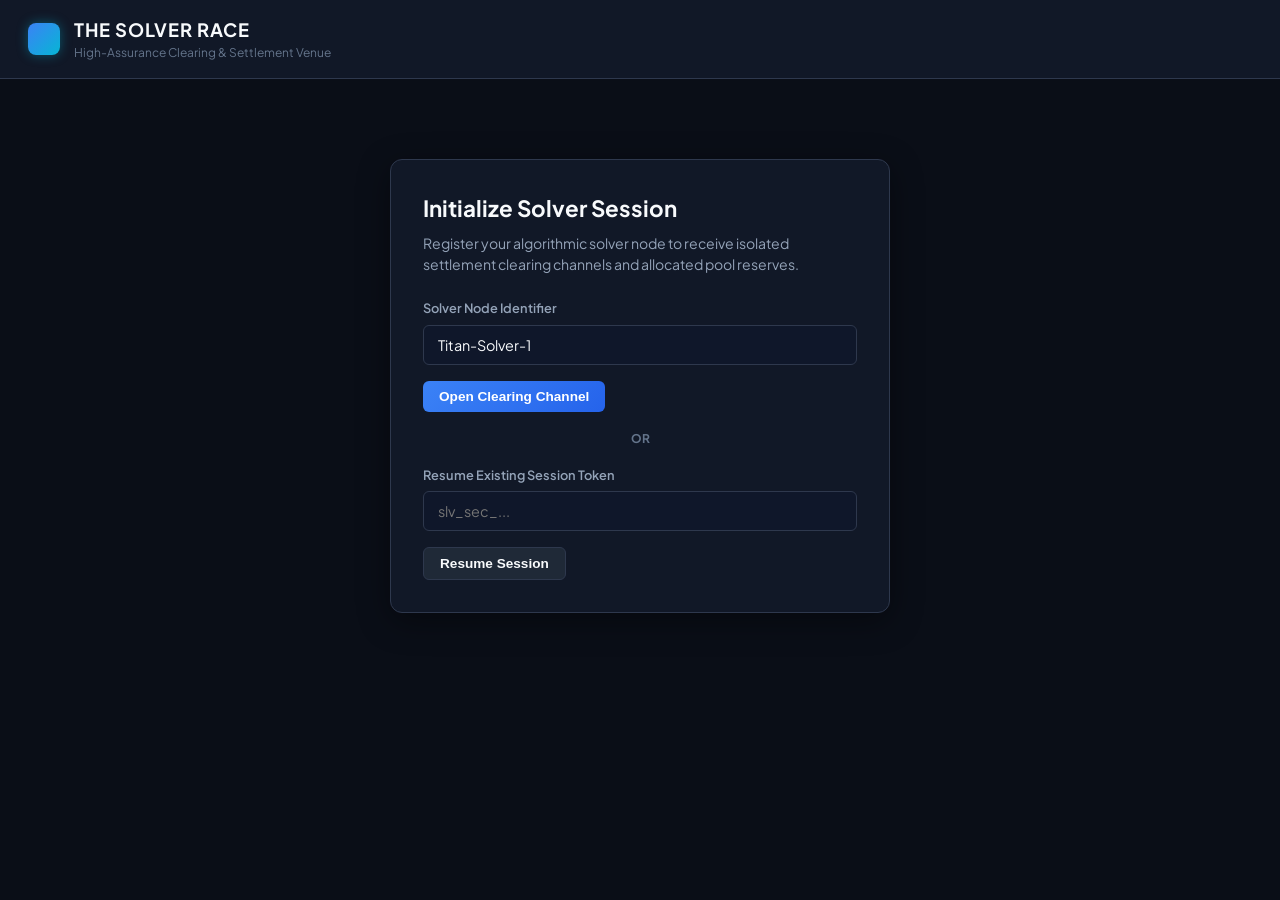
<file: application/static/index.html>
<!DOCTYPE html>
<html lang="en">
<head>
    <meta charset="UTF-8">
    <meta name="viewport" content="width=device-width, initial-scale=1.0">
    <title>The Solver Race — Settlement Operations Console</title>
    <link rel="stylesheet" href="style.css">
    <link rel="preconnect" href="https://fonts.googleapis.com">
    <link rel="preconnect" href="https://fonts.gstatic.com" crossorigin>
    <link href="https://fonts.googleapis.com/css2?family=JetBrains+Mono:wght@400;500;700&family=Plus+Jakarta+Sans:wght@400;500;600;700&display=swap" rel="stylesheet">
</head>
<body>
    <div id="app">
        <!-- Header -->
        <header class="top-nav">
            <div class="brand">
                <div class="logo-icon"></div>
                <div>
                    <div class="brand-title">THE SOLVER RACE</div>
                    <div class="brand-subtitle">High-Assurance Clearing & Settlement Venue</div>
                </div>
            </div>

            <div class="top-metrics" id="topMetrics" style="display: none;">
                <div class="metric-card">
                    <span class="metric-label">SOLVER ID</span>
                    <span class="metric-val mono" id="dispAccountId">—</span>
                </div>
                <div class="metric-card">
                    <span class="metric-label">CREDITED BALANCE</span>
                    <span class="metric-val mono highlight" id="dispBalance">0.00 CR</span>
                </div>
                <div class="metric-card">
                    <span class="metric-label">POOL RESERVE</span>
                    <span class="metric-val mono" id="dispReserve">1500.00 CR</span>
                </div>
                <div class="metric-card">
                    <span class="metric-label">SOLVENCY STATUS</span>
                    <span class="badge badge-success" id="dispSolvencyStatus">COMPLIANT</span>
                </div>
                <button class="btn btn-secondary btn-sm" onclick="resetSession()">Reset Session</button>
            </div>
        </header>

        <!-- Registration Banner (if unauthenticated) -->
        <section id="authSection" class="auth-section">
            <div class="auth-box">
                <h2>Initialize Solver Session</h2>
                <p>Register your algorithmic solver node to receive isolated settlement clearing channels and allocated pool reserves.</p>
                <div class="form-group">
                    <label>Solver Node Identifier</label>
                    <input type="text" id="solverNameInput" placeholder="e.g. Apex-Solvers-Node-1" value="Titan-Solver-1">
                </div>
                <button class="btn btn-primary" onclick="registerSolver()">Open Clearing Channel</button>
                <div class="auth-divider">OR</div>
                <div class="form-group">
                    <label>Resume Existing Session Token</label>
                    <input type="text" id="resumeTokenInput" placeholder="slv_sec_...">
                </div>
                <button class="btn btn-secondary" onclick="resumeSession()">Resume Session</button>
            </div>
        </section>

        <!-- Main Console Layout -->
        <main id="mainConsole" class="main-console" style="display: none;">
            <!-- Tabs Navigation -->
            <nav class="console-tabs">
                <button class="tab-btn active" onclick="switchTab('orders')">1. Market Orders</button>
                <button class="tab-btn" onclick="switchTab('quotes')">2. Quotes & Revisions</button>
                <button class="tab-btn" onclick="switchTab('settlements')">3. Settlements</button>
                <button class="tab-btn" onclick="switchTab('receipts')">4. Receipts</button>
                <button class="tab-btn" onclick="switchTab('ledger')">5. General Ledger</button>
                <button class="tab-btn" onclick="switchTab('reconciliation')">6. Supervisory Audit</button>
            </nav>

            <!-- Tab 1: Orders -->
            <section id="tab-orders" class="tab-pane active">
                <div class="pane-header">
                    <h3>Active Institutional Settlement Demands</h3>
                    <button class="btn btn-secondary btn-sm" onclick="loadOrders()">Refresh Orders</button>
                </div>
                <div class="table-container">
                    <table class="data-table">
                        <thead>
                            <tr>
                                <th>Order ID</th>
                                <th>Currency Pair</th>
                                <th>Nominal Size</th>
                                <th>Target Rate</th>
                                <th>Target Fee (bps)</th>
                                <th>Status</th>
                                <th>Action</th>
                            </tr>
                        </thead>
                        <tbody id="ordersTableBody"></tbody>
                    </table>
                </div>
            </section>

            <!-- Tab 2: Quotes -->
            <section id="tab-quotes" class="tab-pane">
                <div class="pane-header">
                    <h3>Standing Solver Quotes & Revision History</h3>
                    <button class="btn btn-secondary btn-sm" onclick="loadQuotes()">Refresh Quotes</button>
                </div>
                <div class="table-container">
                    <table class="data-table">
                        <thead>
                            <tr>
                                <th>Quote ID</th>
                                <th>Order ID</th>
                                <th>Active Revision</th>
                                <th>Quote Reference</th>
                                <th>Offered Rate</th>
                                <th>Spread (bps)</th>
                                <th>Payout Allocation</th>
                                <th>State</th>
                                <th>Actions</th>
                            </tr>
                        </thead>
                        <tbody id="quotesTableBody"></tbody>
                    </table>
                </div>
            </section>

            <!-- Tab 3: Settlements -->
            <section id="tab-settlements" class="tab-pane">
                <div class="pane-header">
                    <h3>Settlement Execution Queue</h3>
                    <button class="btn btn-secondary btn-sm" onclick="loadSettlements()">Refresh Settlements</button>
                </div>
                <div class="table-container">
                    <table class="data-table">
                        <thead>
                            <tr>
                                <th>Settlement ID</th>
                                <th>Order ID</th>
                                <th>Quote Reference</th>
                                <th>Settlement Identity</th>
                                <th>Disbursed Quantum</th>
                                <th>State</th>
                                <th>Actions</th>
                            </tr>
                        </thead>
                        <tbody id="settlementsTableBody"></tbody>
                    </table>
                </div>
            </section>

            <!-- Tab 4: Receipts -->
            <section id="tab-receipts" class="tab-pane">
                <div class="pane-header">
                    <h3>Cryptographic Clearance Receipts</h3>
                    <button class="btn btn-secondary btn-sm" onclick="loadReceipts()">Refresh Receipts</button>
                </div>
                <div class="table-container">
                    <table class="data-table">
                        <thead>
                            <tr>
                                <th>Receipt ID</th>
                                <th>Root Quote ID</th>
                                <th>Order ID</th>
                                <th>Receipt Identity Key</th>
                                <th>Amount</th>
                                <th>Status</th>
                                <th>Issued Timestamp</th>
                            </tr>
                        </thead>
                        <tbody id="receiptsTableBody"></tbody>
                    </table>
                </div>
            </section>

            <!-- Tab 5: Ledger -->
            <section id="tab-ledger" class="tab-pane">
                <div class="pane-header">
                    <h3>Posted Double-Entry Journal Records</h3>
                    <button class="btn btn-secondary btn-sm" onclick="loadLedger()">Refresh Ledger</button>
                </div>
                <div class="table-container">
                    <table class="data-table">
                        <thead>
                            <tr>
                                <th>Journal ID</th>
                                <th>Settlement ID</th>
                                <th>Quote Reference</th>
                                <th>Debit Account</th>
                                <th>Credit Account</th>
                                <th>Amount</th>
                                <th>Reserve Balance After</th>
                                <th>Posted At</th>
                            </tr>
                        </thead>
                        <tbody id="ledgerTableBody"></tbody>
                    </table>
                </div>
            </section>

            <!-- Tab 6: Reconciliation -->
            <section id="tab-reconciliation" class="tab-pane">
                <div class="pane-header">
                    <h3>Supervisory Capital & Solvency Reconciliation</h3>
                    <button class="btn btn-primary btn-sm" onclick="triggerAudit()">Execute End-of-Cycle Audit</button>
                </div>
                <div class="audit-dashboard">
                    <div class="audit-card">
                        <div class="audit-row">
                            <span>Initial Channel Reserve:</span>
                            <span class="mono">1500.00 CR</span>
                        </div>
                        <div class="audit-row">
                            <span>Current Reserve Balance:</span>
                            <span class="mono" id="auditReserve">1500.00 CR</span>
                        </div>
                        <div class="audit-row">
                            <span>Statutory Solvency Floor:</span>
                            <span class="mono">500.00 CR</span>
                        </div>
                        <div class="audit-row">
                            <span>Total Disbursed Volume:</span>
                            <span class="mono" id="auditDisbursed">0.00 CR</span>
                        </div>
                        <div class="audit-row">
                            <span>Solvency Classification:</span>
                            <span class="badge badge-success" id="auditStatus">COMPLIANT</span>
                        </div>
                    </div>

                    <div class="certificate-viewer" id="certificateViewer">
                        <h4>Supervisory Certificate Stream</h4>
                        <pre id="certificateOutput" class="mono-box">// Run audit to generate supervisory clearance or resolution certificate...</pre>
                    </div>
                </div>
            </section>
        </main>

        <!-- Quote Modal -->
        <div id="quoteModal" class="modal">
            <div class="modal-content">
                <div class="modal-header">
                    <h3 id="modalTitle">Submit Settlement Quote</h3>
                    <span class="close" onclick="closeModal('quoteModal')">&times;</span>
                </div>
                <div class="modal-body">
                    <input type="hidden" id="modalOrderId">
                    <div class="form-group">
                        <label>Target Rate</label>
                        <input type="number" step="0.0001" id="modalRate" placeholder="e.g. 1.0500">
                    </div>
                    <div class="form-group">
                        <label>Spread Rebate (basis points)</label>
                        <input type="number" id="modalSpread" placeholder="e.g. 180">
                    </div>
                    <div class="form-group">
                        <label>Allocation Ratio (%)</label>
                        <input type="number" id="modalAlloc" placeholder="100.0" value="100.0">
                    </div>
                </div>
                <div class="modal-footer">
                    <button class="btn btn-secondary" onclick="closeModal('quoteModal')">Cancel</button>
                    <button class="btn btn-primary" onclick="submitQuote()">Submit Quote</button>
                </div>
            </div>
        </div>

        <!-- Adjust Modal -->
        <div id="adjustModal" class="modal">
            <div class="modal-content">
                <div class="modal-header">
                    <h3>Adjust Standing Quote Parameters</h3>
                    <span class="close" onclick="closeModal('adjustModal')">&times;</span>
                </div>
                <div class="modal-body">
                    <input type="hidden" id="adjustQuoteId">
                    <p class="text-muted">Revising a quote recalibrates rate and spread parameters and issues a new revision ticket.</p>
                    <div class="form-group">
                        <label>Rate Delta</label>
                        <input type="number" step="0.001" id="adjustRateDelta" value="0.010">
                    </div>
                    <div class="form-group">
                        <label>Spread Delta (bps)</label>
                        <input type="number" id="adjustSpreadDelta" value="20">
                    </div>
                    <div class="form-group">
                        <label>Allocation (%)</label>
                        <input type="number" id="adjustAlloc" value="100.0">
                    </div>
                </div>
                <div class="modal-footer">
                    <button class="btn btn-secondary" onclick="closeModal('adjustModal')">Cancel</button>
                    <button class="btn btn-primary" onclick="submitAdjustment()">Commit Revision</button>
                </div>
            </div>
        </div>
    </div>
    <script src="app.js"></script>
</body>
</html>
</file>
<file: application/static/style.css>
:root {
    --bg-dark: #0a0e17;
    --bg-panel: #111827;
    --bg-card: #1f2937;
    --bg-input: #0f172a;
    --border-color: #2e384d;
    --border-accent: #3b82f6;
    --text-primary: #f8fafc;
    --text-secondary: #94a3b8;
    --text-muted: #64748b;
    --accent-blue: #3b82f6;
    --accent-cyan: #06b6d4;
    --accent-green: #10b981;
    --accent-amber: #f59e0b;
    --accent-red: #ef4444;
}

* {
    box-sizing: border-box;
    margin: 0;
    padding: 0;
}

body {
    background-color: var(--bg-dark);
    color: var(--text-primary);
    font-family: 'Plus Jakarta Sans', sans-serif;
    line-height: 1.5;
    min-height: 100vh;
}

.mono {
    font-family: 'JetBrains Mono', monospace;
}

/* Header */
.top-nav {
    display: flex;
    justify-content: space-between;
    align-items: center;
    background-color: var(--bg-panel);
    border-bottom: 1px solid var(--border-color);
    padding: 16px 28px;
}

.brand {
    display: flex;
    align-items: center;
    gap: 14px;
}

.logo-icon {
    width: 32px;
    height: 32px;
    background: linear-gradient(135deg, var(--accent-blue), var(--accent-cyan));
    border-radius: 8px;
    box-shadow: 0 0 12px rgba(6, 182, 212, 0.4);
}

.brand-title {
    font-weight: 700;
    font-size: 1.15rem;
    letter-spacing: 0.05em;
    color: var(--text-primary);
}

.brand-subtitle {
    font-size: 0.75rem;
    color: var(--text-muted);
}

.top-metrics {
    display: flex;
    align-items: center;
    gap: 18px;
}

.metric-card {
    display: flex;
    flex-direction: column;
    background-color: var(--bg-card);
    padding: 6px 14px;
    border-radius: 6px;
    border: 1px solid var(--border-color);
}

.metric-label {
    font-size: 0.65rem;
    color: var(--text-muted);
    font-weight: 600;
}

.metric-val {
    font-size: 0.95rem;
    font-weight: 700;
}

.highlight {
    color: var(--accent-cyan);
}

/* Badges */
.badge {
    padding: 4px 10px;
    border-radius: 4px;
    font-size: 0.75rem;
    font-weight: 700;
    text-align: center;
    letter-spacing: 0.04em;
}

.badge-success {
    background-color: rgba(16, 185, 129, 0.2);
    color: var(--accent-green);
    border: 1px solid rgba(16, 185, 129, 0.4);
}

.badge-danger {
    background-color: rgba(239, 68, 68, 0.2);
    color: var(--accent-red);
    border: 1px solid rgba(239, 68, 68, 0.4);
}

.badge-warning {
    background-color: rgba(245, 158, 11, 0.2);
    color: var(--accent-amber);
    border: 1px solid rgba(245, 158, 11, 0.4);
}

/* Buttons */
.btn {
    padding: 8px 16px;
    border-radius: 6px;
    font-weight: 600;
    font-size: 0.85rem;
    cursor: pointer;
    border: none;
    transition: all 0.2s ease;
}

.btn-primary {
    background: linear-gradient(135deg, var(--accent-blue), #2563eb);
    color: white;
}

.btn-primary:hover {
    filter: brightness(1.15);
}

.btn-secondary {
    background-color: var(--bg-card);
    color: var(--text-primary);
    border: 1px solid var(--border-color);
}

.btn-secondary:hover {
    background-color: #27354a;
}

.btn-sm {
    padding: 4px 10px;
    font-size: 0.75rem;
}

/* Auth Section */
.auth-section {
    max-width: 500px;
    margin: 80px auto;
    padding: 32px;
    background-color: var(--bg-panel);
    border: 1px solid var(--border-color);
    border-radius: 12px;
    box-shadow: 0 8px 32px rgba(0,0,0,0.4);
}

.auth-box h2 {
    font-size: 1.4rem;
    margin-bottom: 8px;
}

.auth-box p {
    color: var(--text-secondary);
    font-size: 0.88rem;
    margin-bottom: 24px;
}

.form-group {
    margin-bottom: 16px;
}

.form-group label {
    display: block;
    font-size: 0.8rem;
    color: var(--text-secondary);
    margin-bottom: 6px;
    font-weight: 600;
}

.form-group input {
    width: 100%;
    padding: 10px 14px;
    background-color: var(--bg-input);
    border: 1px solid var(--border-color);
    border-radius: 6px;
    color: var(--text-primary);
    font-size: 0.9rem;
    font-family: inherit;
}

.form-group input:focus {
    outline: none;
    border-color: var(--accent-blue);
}

.auth-divider {
    text-align: center;
    color: var(--text-muted);
    font-size: 0.75rem;
    font-weight: 700;
    margin: 18px 0;
}

/* Main Console */
.main-console {
    max-width: 1280px;
    margin: 32px auto;
    padding: 0 24px;
}

.console-tabs {
    display: flex;
    gap: 8px;
    border-bottom: 1px solid var(--border-color);
    margin-bottom: 24px;
}

.tab-btn {
    background: none;
    border: none;
    padding: 12px 18px;
    color: var(--text-secondary);
    font-weight: 600;
    font-size: 0.9rem;
    cursor: pointer;
    border-bottom: 2px solid transparent;
    transition: all 0.2s ease;
}

.tab-btn:hover {
    color: var(--text-primary);
}

.tab-btn.active {
    color: var(--accent-cyan);
    border-bottom-color: var(--accent-cyan);
}

.tab-pane {
    display: none;
    background-color: var(--bg-panel);
    border: 1px solid var(--border-color);
    border-radius: 10px;
    padding: 24px;
}

.tab-pane.active {
    display: block;
}

.pane-header {
    display: flex;
    justify-content: space-between;
    align-items: center;
    margin-bottom: 20px;
}

.pane-header h3 {
    font-size: 1.1rem;
    font-weight: 600;
}

/* Tables */
.table-container {
    overflow-x: auto;
}

.data-table {
    width: 100%;
    border-collapse: collapse;
    font-size: 0.88rem;
}

.data-table th, .data-table td {
    padding: 12px 14px;
    text-align: left;
    border-bottom: 1px solid var(--border-color);
}

.data-table th {
    background-color: var(--bg-card);
    color: var(--text-secondary);
    font-weight: 600;
    font-size: 0.78rem;
    text-transform: uppercase;
    letter-spacing: 0.05em;
}

.data-table tbody tr:hover {
    background-color: rgba(255, 255, 255, 0.02);
}

/* Audit / Reconciliation */
.audit-dashboard {
    display: grid;
    grid-template-columns: 1fr 1.5fr;
    gap: 24px;
}

.audit-card {
    background-color: var(--bg-card);
    border: 1px solid var(--border-color);
    border-radius: 8px;
    padding: 20px;
    display: flex;
    flex-direction: column;
    gap: 14px;
}

.audit-row {
    display: flex;
    justify-content: space-between;
    align-items: center;
    font-size: 0.9rem;
    border-bottom: 1px solid rgba(255,255,255,0.05);
    padding-bottom: 8px;
}

.certificate-viewer h4 {
    margin-bottom: 12px;
    font-size: 0.95rem;
}

.mono-box {
    background-color: #050811;
    border: 1px solid var(--border-color);
    border-radius: 8px;
    padding: 16px;
    font-family: 'JetBrains Mono', monospace;
    font-size: 0.85rem;
    color: #38bdf8;
    overflow-x: auto;
    white-space: pre-wrap;
    max-height: 400px;
}

/* Modals */
.modal {
    display: none;
    position: fixed;
    z-index: 1000;
    left: 0;
    top: 0;
    width: 100%;
    height: 100%;
    background-color: rgba(0,0,0,0.7);
    backdrop-filter: blur(4px);
    justify-content: center;
    align-items: center;
}

.modal.active {
    display: flex;
}

.modal-content {
    background-color: var(--bg-panel);
    border: 1px solid var(--border-color);
    border-radius: 12px;
    width: 100%;
    max-width: 460px;
    padding: 24px;
}

.modal-header {
    display: flex;
    justify-content: space-between;
    align-items: center;
    margin-bottom: 18px;
}

.modal-header .close {
    font-size: 1.5rem;
    color: var(--text-muted);
    cursor: pointer;
}

.modal-footer {
    display: flex;
    justify-content: flex-end;
    gap: 12px;
    margin-top: 20px;
}
</file>
